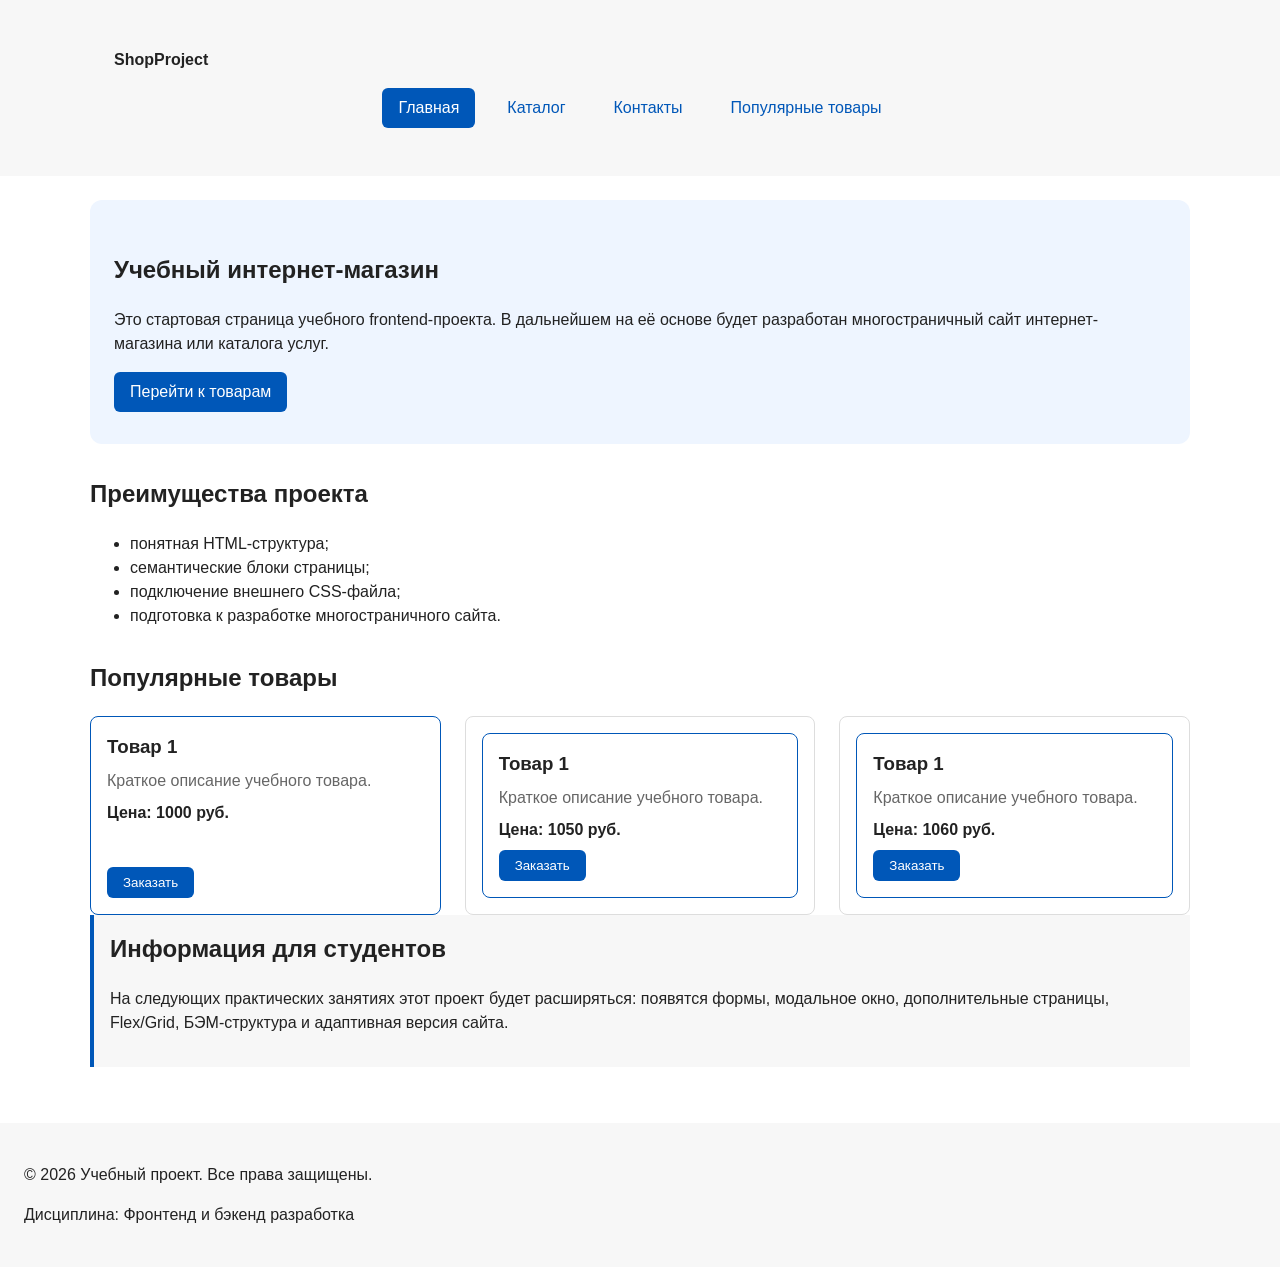
<file: index.html>
<!DOCTYPE html>
<html lang="ru">
<head>
  <meta charset="UTF-8">
  <meta name="viewport" content="width=device-width, initial-scale=1.0">
  <title>Каталог товаров</title>
  <link rel="stylesheet" href="css/style.css">
  <script src="js/main.js" defer></script>
</head>

  <body>
    <header class="site-header">
  <div class="site-header__inner">
    <a class="site-header__logo" href="index.html">ShopProject</a>

    <nav class="site-nav" aria-label="Основная навигация">
      <ul class="site-nav__list">
        <li class="site-nav__item">
          <a class="site-nav__link site-nav__link--active" href="index.html">
            Главная
          </a>
        </li>
        <li class="site-nav__item">
          <a class="site-nav__link" href="catalog.html">Каталог</a>
        </li>
        <li class="site-nav__item">
          <a class="site-nav__link" href="contacts.html">Контакты</a>
        </li>
        <li class="site-nav__item">
          <a class="site-nav__link" href="index.html#popular">
            Популярные товары
          </a>
        </li>
      </ul>
    </nav>
  </div>
</header>
    <main>
      <section class="hero">
        <h1>Учебный интернет-магазин</h1>
        <p>
          Это стартовая страница учебного frontend-проекта.
          В дальнейшем на её основе будет разработан многостраничный сайт
          интернет-магазина или каталога услуг.
        </p>
        <a class="button" href="#popular">Перейти к товарам</a>
      </section>

      <section class="section" id="advantages">
        <h2>Преимущества проекта</h2>

        <ul class="advantages-list">
          <li>понятная HTML-структура;</li>
          <li>семантические блоки страницы;</li>
          <li>подключение внешнего CSS-файла;</li>
          <li>подготовка к разработке многостраничного сайта.</li>
        </ul>
      </section>

      <section class="section" id="popular">
  <h2>Популярные товары</h2>

  <div class="products-grid">

    <article class="product-card product-card--featured">
      <h3 class="product-card__title">Товар 1</h3>
      <p class="product-card__description">Краткое описание учебного товара.</p>
      <p class="product-card__price">Цена: 1000 руб.</p>
      <button
        class="button product-card__button"
        type="button"
        data-product="Товар 1"
      >
        Заказать
      </button>
    </article>

    <article class="product-card">
    <article class="product-card product-card--featured">
  <h3 class="product-card__title">Товар 1</h3>
  <p class="product-card__description">Краткое описание учебного товара.</p>
  <p class="product-card__price">Цена: 1050 руб.</p>
  <button
    class="button product-card__button"
    type="button"
    data-product="Товар 2"
  >
    Заказать
  </button>
</article>
</article>

<article class="product-card">
<article class="product-card product-card--featured">
  <h3 class="product-card__title">Товар 1</h3>
  <p class="product-card__description">Краткое описание учебного товара.</p>
  <p class="product-card__price">Цена: 1060 руб.</p>
  <button
    class="button product-card__button"
    type="button"
    data-product="Товар 3"
  >
    Заказать
  </button>
</article>
</article>
  </div>
<section>

      

      <aside class="aside-info">
        <h2>Информация для студентов</h2>
        <p>
          На следующих практических занятиях этот проект будет расширяться:
          появятся формы, модальное окно, дополнительные страницы, Flex/Grid,
          БЭМ-структура и адаптивная версия сайта.
        </p>
      </aside>
    </main>
  

    <footer id="contacts">
      <p>&copy; 2026 Учебный проект. Все права защищены.</p>
      <p>Дисциплина: Фронтенд и бэкенд разработка</p>
    </footer>
  </body>
    <dialog class="order-dialog" id="order-dialog" aria-labelledby="order-dialog-title">
  <h2 id="order-dialog-title">Оформление заявки</h2>

  <form class="order-form" id="order-form" action="#" method="post" novalidate>
    <input id="selected-product" name="selected-product" type="hidden">

    <div class="form-field">
      <label for="order-name">Имя</label>
      <input
        id="order-name"
        name="name"
        type="text"
        placeholder="Введите ваше имя"
        minlength="2"
        autocomplete="given-name"
        required
      >
    </div>

    <div class="form-field">
      <label for="order-email">E-mail</label>
      <input
        id="order-email"
        name="email"
        type="email"
        placeholder="example@mail.ru"
        autocomplete="email"
        required
      >
    </div>

    <div class="form-field">
      <label for="order-phone">Телефон</label>
      <input
        id="order-phone"
        name="phone"
        type="tel"
        inputmode="tel"
        placeholder="+7 (900) 000-00-00"
        pattern="^\+7 \(\d{3}\) \d{3}-\d{2}-\d{2}$"
        required
      >
      <small>Формат: +7 (900) 000-00-00</small>
    </div>

    <div class="form-field">
      <label for="order-date">Дата связи</label>
      <input
        id="order-date"
        name="date"
        type="date"
      >
    </div>

    <div class="form-field">
      <label for="order-topic">Тема заявки</label>
      <select id="order-topic" name="topic" required>
        <option value="">Выберите тему</option>
        <option value="product">Заказ товара</option>
        <option value="consultation">Консультация</option>
        <option value="delivery">Доставка</option>
      </select>
    </div>

    <div class="form-field">
      <label for="order-comment">Комментарий</label>
      <textarea
        id="order-comment"
        name="comment"
        rows="4"
        placeholder="Укажите дополнительную информацию"
      ></textarea>
    </div>

    <div class="form-field form-field--checkbox">
      <label>
        <input
          id="order-agreement"
          name="agreement"
          type="checkbox"
          required
        >
        Я согласен на обработку данных
      </label>
    </div>

    <div class="form-actions">
      <button type="button" id="close-order-dialog">Закрыть</button>
      <button type="submit">Отправить заявку</button>
    </div>
  </form>
</dialog>

<p class="success-message" id="success-message" hidden>
  Форма успешно отправлена!
</p>
</html>
</file>
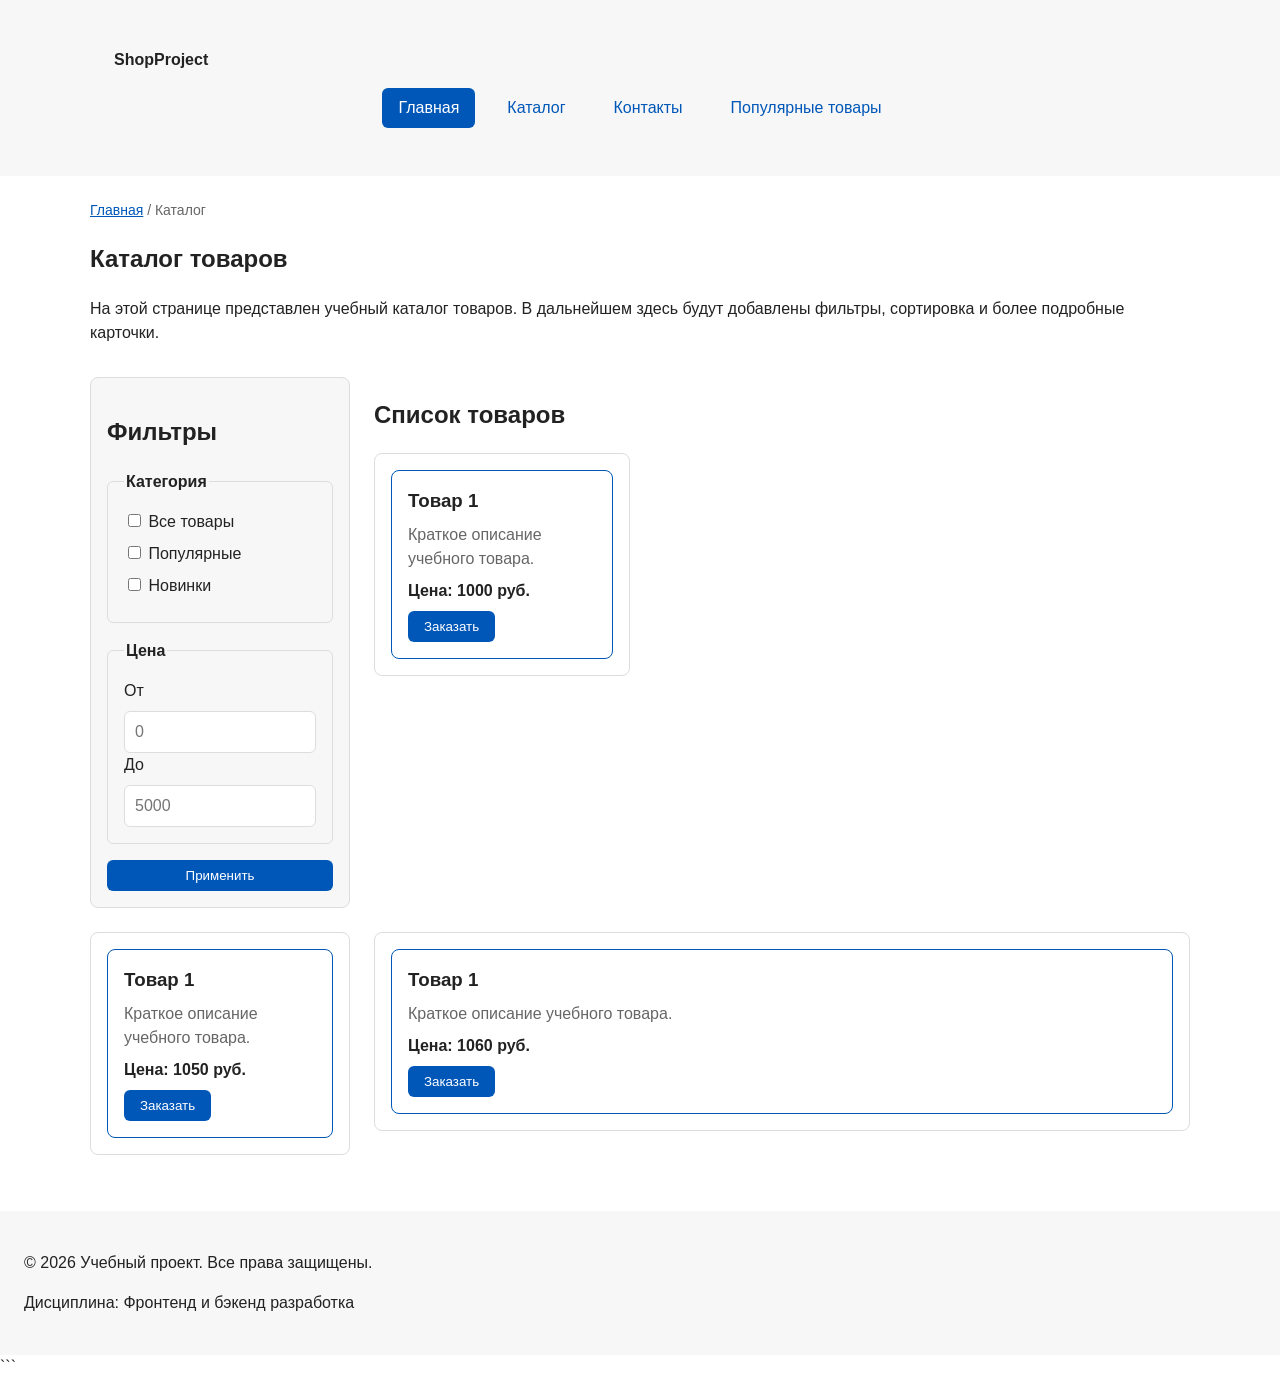
<file: catalog.html>
<!DOCTYPE html>
<html lang="ru">
<head>
  <meta charset="UTF-8">
  <meta name="viewport" content="width=device-width, initial-scale=1.0">
  <meta name="description" content="Каталог товаров учебного интернет-магазина.">
  <title>Каталог товаров — Учебный интернет-магазин</title>
  <link rel="stylesheet" href="css/style.css">
</head>
<body>
  <header class="site-header">
  <div class="site-header__inner">
    <a class="site-header__logo" href="index.html">ShopProject</a>

    <nav class="site-nav" aria-label="Основная навигация">
      <ul class="site-nav__list">
        <li class="site-nav__item">
          <a class="site-nav__link site-nav__link--active" href="index.html">
            Главная
          </a>
        </li>
        <li class="site-nav__item">
          <a class="site-nav__link" href="catalog.html">Каталог</a>
        </li>
        <li class="site-nav__item">
          <a class="site-nav__link" href="contacts.html">Контакты</a>
        </li>
        <li class="site-nav__item">
          <a class="site-nav__link" href="index.html#popular">
            Популярные товары
          </a>
        </li>
      </ul>
    </nav>
  </div>
</header>

  <main>
    <nav class="breadcrumbs" aria-label="Хлебные крошки">
  <a class="breadcrumbs__link" href="index.html">Главная</a>
  <span class="breadcrumbs__current">Каталог</span>
</nav>

    <section class="section">
      <h1>Каталог товаров</h1>
      <p>
        На этой странице представлен учебный каталог товаров.
        В дальнейшем здесь будут добавлены фильтры, сортировка и более
        подробные карточки.
      </p>
    </section>

    <section class="catalog-layout">
      <aside class="catalog-filters">
        <h2>Фильтры</h2>

        <form class="filters-form" action="#" method="get">
          <fieldset>
            <legend>Категория</legend>

            <label>
              <input type="checkbox" name="category" value="all">
              Все товары
            </label>

            <label>
              <input type="checkbox" name="category" value="popular">
              Популярные
            </label>

            <label>
              <input type="checkbox" name="category" value="new">
              Новинки
            </label>
          </fieldset>

          <fieldset>
            <legend>Цена</legend>

            <label for="price-from">От</label>
            <input
              id="price-from"
              name="price-from"
              type="number"
              min="0"
              placeholder="0"
            >

            <label for="price-to">До</label>
            <input
              id="price-to"
              name="price-to"
              type="number"
              min="0"
              placeholder="5000"
            >
          </fieldset>

          <button class="button" type="submit">Применить</button>
        </form>
      </aside>

      <section class="catalog-products">
        <h2>Список товаров</h2>

        <div class="products-grid">
  <article class="product-card">

    <article class="product-card product-card--featured">
      <h3 class="product-card__title">Товар 1</h3>
      <p class="product-card__description">Краткое описание учебного товара.</p>
      <p class="product-card__price">Цена: 1000 руб.</p>
      <button
        class="button product-card__button"
        type="button"
        data-product="Товар 1"
      >
        Заказать
      </button>
    </article>
      </div>
    </section>
    </article>

    <article class="product-card">
    <article class="product-card product-card--featured">
  <h3 class="product-card__title">Товар 1</h3>
  <p class="product-card__description">Краткое описание учебного товара.</p>
  <p class="product-card__price">Цена: 1050 руб.</p>
  <button
    class="button product-card__button"
    type="button"
    data-product="Товар 2"
  >
    Заказать
  </button>
</article>
</article>

<article class="product-card">
<article class="product-card product-card--featured">
  <h3 class="product-card__title">Товар 1</h3>
  <p class="product-card__description">Краткое описание учебного товара.</p>
  <p class="product-card__price">Цена: 1060 руб.</p>
  <button
    class="button product-card__button"
    type="button"
    data-product="Товар 3"
  >
    Заказать
  </button>
</article>
</article>
        </div>
      </section>
    </section>
  </main>

  <footer>
    <p>&copy; 2026 Учебный проект. Все права защищены.</p>
    <p>Дисциплина: Фронтенд и бэкенд разработка</p>
  </footer>
</body>
</html>
```
</file>
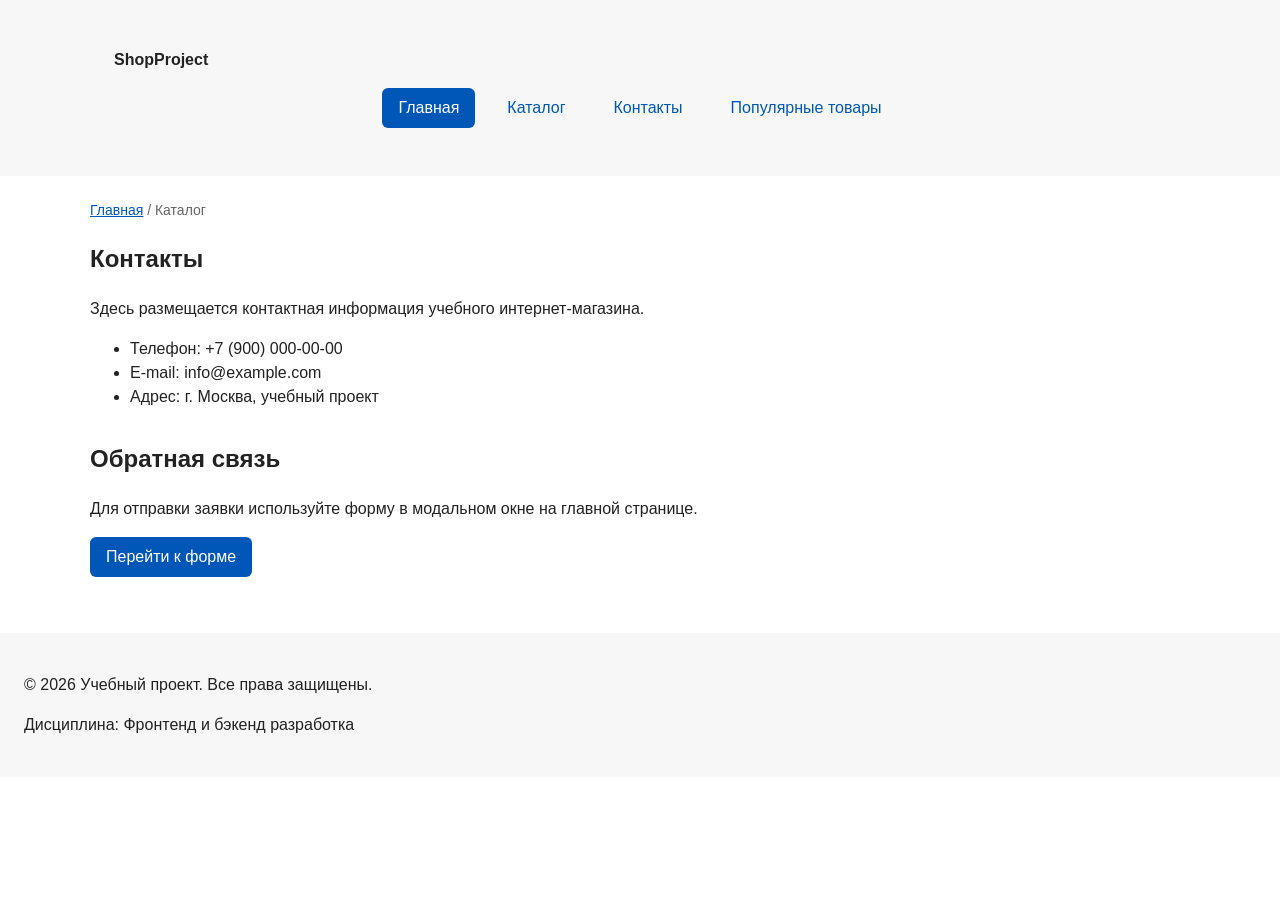
<file: contacts.html>
<!DOCTYPE html>
<html lang="ru">
<head>
  <meta charset="UTF-8">
  <meta name="viewport" content="width=device-width, initial-scale=1.0">
  <meta name="description" content="Контактная информация учебного интернет-магазина.">
  <title>Контакты — Учебный интернет-магазин</title>
  <link rel="stylesheet" href="css/style.css">
</head>
<body>
  <header class="site-header">
  <div class="site-header__inner">
    <a class="site-header__logo" href="index.html">ShopProject</a>

    <nav class="site-nav" aria-label="Основная навигация">
      <ul class="site-nav__list">
        <li class="site-nav__item">
          <a class="site-nav__link site-nav__link--active" href="index.html">
            Главная
          </a>
        </li>
        <li class="site-nav__item">
          <a class="site-nav__link" href="catalog.html">Каталог</a>
        </li>
        <li class="site-nav__item">
          <a class="site-nav__link" href="contacts.html">Контакты</a>
        </li>
        <li class="site-nav__item">
          <a class="site-nav__link" href="index.html#popular">
            Популярные товары
          </a>
        </li>
      </ul>
    </nav>
  </div>
</header>

  <main>
    <nav class="breadcrumbs" aria-label="Хлебные крошки">
  <a class="breadcrumbs__link" href="index.html">Главная</a>
  <span class="breadcrumbs__current">Каталог</span>
</nav>

    <section class="section">
      <h1>Контакты</h1>
      <p>
        Здесь размещается контактная информация учебного интернет-магазина.
      </p>

      <ul>
        <li>Телефон: +7 (900) 000-00-00</li>
        <li>E-mail: info@example.com</li>
        <li>Адрес: г. Москва, учебный проект</li>
      </ul>
    </section>

    <section class="section" id="feedback">
      <h2>Обратная связь</h2>
      <p>
        Для отправки заявки используйте форму в модальном окне на главной странице.
      </p>
      <a class="button" href="index.html#contacts">Перейти к форме</a>
    </section>
  </main>

  <footer>
    <p>&copy; 2026 Учебный проект. Все права защищены.</p>
    <p>Дисциплина: Фронтенд и бэкенд разработка</p>
  </footer>
</body>
</html>
</file>
<file: css/style.css>
/* ===============================
1. Переменные проекта
   =============================== */

:root {
  /* Основные цвета проекта */
  --color-bg: #ffffff;
  --color-text: #222222;
  --color-muted: #666666;
  --color-primary: #0057b8;
  --color-primary-dark: #003f86;
  --color-border: #dddddd;
  --color-surface: #f7f7f7;
  --color-surface-accent: #eef5ff;
  --color-danger: #b00020;
  --color-success: #168a2f;
  --color-success-bg: #eefaf0;
  --color-white: #ffffff;

  /* Отступы */
  --space-xs: 4px;
  --space-sm: 8px;
  --space-md: 16px;
  --space-lg: 24px;
  --space-xl: 32px;

  /* Скругления */
  --radius-sm: 6px;
  --radius-md: 8px;
  --radius-lg: 12px;

  /* Размеры */
  --container-width: 1100px;
}

/* ===============================
   2. Базовые стили
   =============================== */

*,
*::before,
*::after {
  box-sizing: border-box;
}

body {
  margin: 0;
  font-family: Arial, sans-serif;
  line-height: 1.5;
  color: var(--color-text);
  background-color: var(--color-bg);
}

header,
main,
footer {
  padding: var(--space-lg);
}

header {
  background-color: var(--color-surface);
  position: sticky;
  top: 0;
  z-index: 1000;
}

footer { 
  background-color: var(--color-surface);
}

/* ===============================
   3. Общие элементы интерфейса
   =============================== */

a {
  color: var(--color-primary);
}

a:hover {
  color: var(--color-primary-dark);
}

a:focus-visible {
  outline: 2px solid var(--color-primary);
  outline-offset: 3px;
}

.site-header {
  background-color: var(--color-surface);
}

.site-header__inner {
  max-width: var(--container-width);
  margin: 0 auto;
  padding: var(--space-lg);
}

.site-header__logo {
  font-weight: 700;
  color: var(--color-text);
  text-decoration: none;
}

.site-nav__list {
  display: flex;
  flex-wrap: wrap;
  justify-content: center;
  align-items: center;
  gap: var(--space-md);
  padding: 0;
  margin: var(--space-md) 0 0;
  list-style: none;
}

.site-nav__link {
  display: inline-block;
  padding: var(--space-sm) var(--space-md);
  color: var(--color-primary);
  text-decoration: none;
  border-radius: var(--radius-sm);
}

.site-nav__link:hover {
  color: var(--color-white);
  background-color: var(--color-primary);
}

.site-nav__link:focus-visible {
  outline: 2px solid var(--color-primary);
  outline-offset: 3px;
}

.site-nav__link--active {
  color: var(--color-white);
  background-color: var(--color-primary);
}

/* ===============================
   4. Компоненты страницы
   =============================== */

.hero {
  max-width: var(--container-width);
  margin: 0 auto var(--space-xl);
  padding: var(--space-xl) var(--space-lg);
  background-color: var(--color-surface-accent);
  border-radius: var(--radius-lg);
}

.section {
  max-width: var(--container-width);
  margin: 0 auto var(--space-xl);
}

.section h2 {
  margin-top: 0;
}

.product-card {
  display: flex;
  flex-direction: column;
  gap: var(--space-sm);
  margin-bottom: 0;
  padding: var(--space-md);
  border: 1px solid var(--color-border);
  border-radius: var(--radius-md);
  background-color: var(--color-bg);
}

.product-card .button {
  margin-top: auto;
  align-self: flex-start;
}

.product-card:hover {
  border-color: var(--color-primary);
}

.product-card h3 {
  margin-top: 0;
}

.button {
  display: inline-block;
  padding: var(--space-sm) var(--space-md);
  color: var(--color-white);
  background-color: var(--color-primary);
  text-decoration: none;
  border: none;
  border-radius: var(--radius-sm);
  cursor: pointer;
}

.button:hover {
  background-color: var(--color-primary-dark);
}

.button:focus-visible {
  outline: 2px solid var(--color-primary);
  outline-offset: 3px;
}

.button:disabled {
  opacity: 0.6;
  cursor: not-allowed;
}

.aside-info {
  max-width: var(--container-width);
  margin: 0 auto var(--space-xl);
  padding: var(--space-md);
  border-left: 4px solid var(--color-primary);
  background-color: var(--color-surface);
}

/* ===============================
   5. Форма и модальное окно
   =============================== */

.order-dialog {
  width: min(100% - 32px, 560px);
  padding: var(--space-lg);
  border: none;
  border-radius: var(--radius-lg);
}

.flex-wrapper {
  display: flex;
  flex-wrap: wrap;
  justify-content: space-between;
  margin-bottom: 90px;
}

.order-dialog::backdrop {
  background-color: rgba(0, 0, 0, 0.5);
}

.form-field {
  margin-bottom: var(--space-md);
}

.form-field label {
  display: block;
  margin-bottom: var(--space-xs);
}

.form-field input,
.form-field select,
.form-field textarea {
  width: 100%;
  padding: 10px 12px;
  border: 1px solid var(--color-border);
  border-radius: var(--radius-sm);
  font: inherit;
}

.form-field input[type="checkbox"] {
  width: auto;
}

.form-field small {
  display: block;
  margin-top: var(--space-xs);
  color: var(--color-muted);
}

.form-field input:hover,
.form-field select:hover,
.form-field textarea:hover {
  border-color: var(--color-primary);
}

.form-field input:focus-visible,
.form-field select:focus-visible,
.form-field textarea:focus-visible,
.form-actions button:focus-visible {
  outline: 2px solid var(--color-primary);
  outline-offset: 3px;
}

[aria-invalid="true"] {
  border-color: var(--color-danger);
}

.form-actions {
  display: flex;
  gap: 12px;
  margin-top: 20px;
}

.success-message {
  max-width: var(--container-width);
  margin: var(--space-lg) auto;
  padding: var(--space-md);
  border-left: 4px solid var(--color-success);
  background-color: var(--color-success-bg);
}

.breadcrumbs {
  max-width: var(--container-width);
  margin: 0 auto var(--space-md);
  font-size: 14px;
  color: var(--color-muted);
}

.breadcrumbs a {
  color: var(--color-primary);
}

.breadcrumbs span::before {
  content: " / ";
  color: var(--color-muted);
}

html {
  scroll-behavior: smooth;
}

:target {
  outline: 2px dashed var(--color-primary);
  outline-offset: 4px;
}

/* ===============================
   6. Каталог и сетка товаров
   =============================== */

.catalog-layout {
  max-width: var(--container-width);
  margin: 0 auto var(--space-xl);
  display: grid;
  grid-template-columns: 260px 1fr;
  grid-template-areas: "filters products";
  gap: var(--space-lg);
  align-items: start;
}

.catalog-filters {
  grid-area: filters;
  padding: var(--space-md);
  border: 1px solid var(--color-border);
  border-radius: var(--radius-md);
  background-color: var(--color-surface);
}

.catalog-products {
  grid-area: products;
}

.products-grid {
  display: grid;
  grid-template-columns: repeat(auto-fill, minmax(240px, 1fr));
  gap: var(--space-lg);
}

.filters-form {
  display: grid;
  gap: var(--space-md);
}

.filters-form fieldset {
  margin: 0;
  padding: var(--space-md);
  border: 1px solid var(--color-border);
  border-radius: var(--radius-sm);
}

.filters-form legend {
  font-weight: 700;
}

.filters-form label {
  display: block;
  margin-bottom: var(--space-sm);
  cursor: pointer;
}

.filters-form input[type="number"] {
  width: 100%;
  padding: 8px 10px;
  border: 1px solid var(--color-border);
  border-radius: var(--radius-sm);
  font: inherit;
}

.product-card {
  display: flex;
  flex-direction: column;
  gap: var(--space-sm);
  padding: var(--space-md);
  border: 1px solid var(--color-border);
  border-radius: var(--radius-md);
  background-color: var(--color-bg);
}

.product-card:hover {
  border-color: var(--color-primary);
}

.product-card--featured {
  border-color: var(--color-primary);
}

.product-card--discount {
  border-color: var(--color-danger);
}

.product-card__title {
  margin: 0;
  color: var(--color-text);
}

.product-card__description {
  margin: 0;
  color: var(--color-muted);
}

.product-card__price {
  margin: 0;
  font-weight: 700;
}

.product-card--discount .product-card__price {
  color: var(--color-danger);
}

.product-card__button {
  margin-top: auto;
  align-self: flex-start;
}

.products-grid {
  display: grid;
  grid-template-columns: repeat(3, 1fr);
  gap: var(--space-lg);
}

.breadcrumbs {
  max-width: var(--container-width);
  margin: 0 auto var(--space-md);
  font-size: 14px;
  color: var(--color-muted);
}

.breadcrumbs__link {
  color: var(--color-primary);
}

.breadcrumbs__current::before {
  content: " / ";
  color: var(--color-muted);
}
</file>
